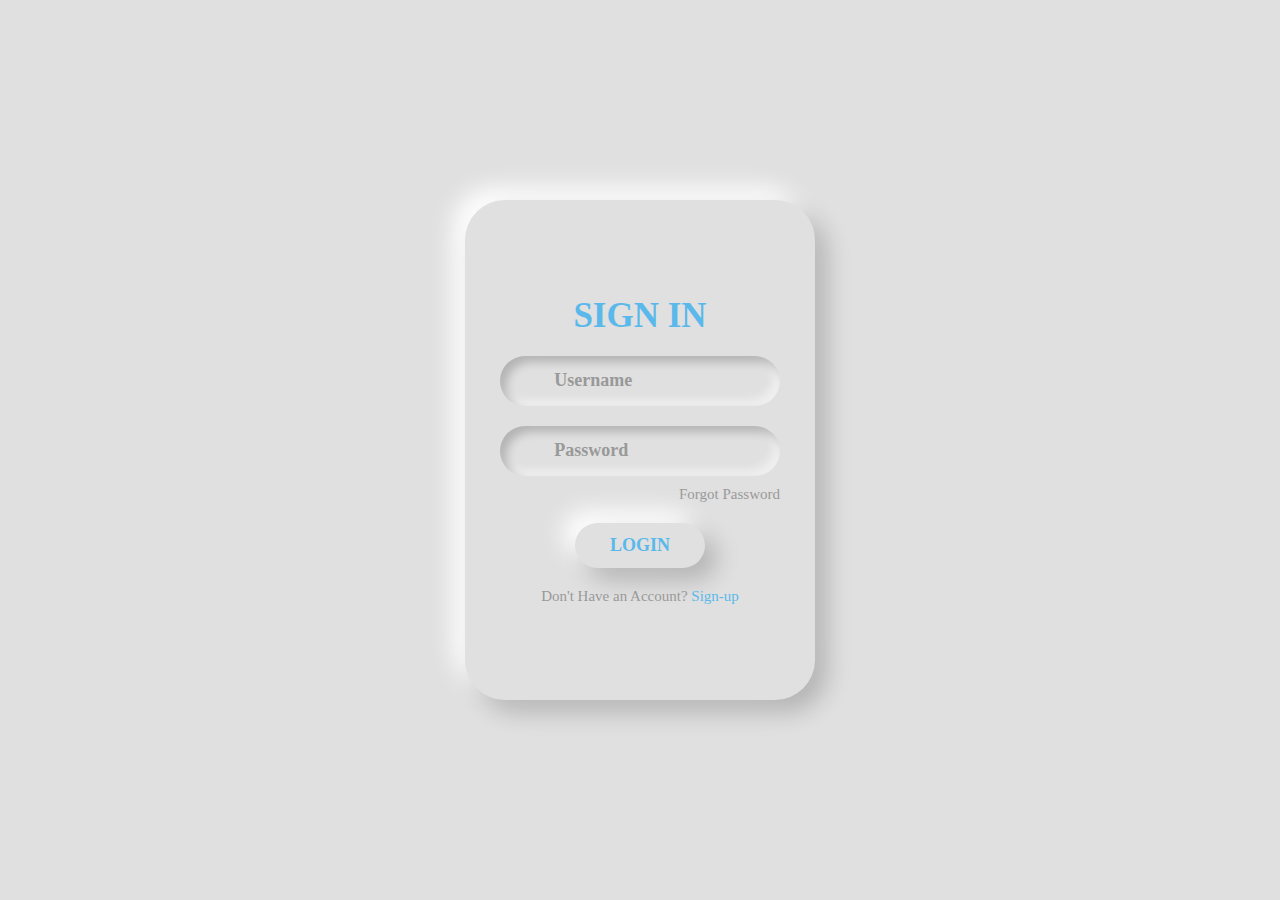
<file: index.html>
<!DOCTYPE html>
<html>
	<head>
		<meta charset="utf-8">
		<link rel="stylesheet" href="https://pro.fontawesome.com/releases/v5.10.0/css/all.css" integrity="sha384-AYmEC3Yw5cVb3ZcuHtOA93w35dYTsvhLPVnYs9eStHfGJvOvKxVfELGroGkvsg+p" crossorigin="anonymous"/>

		<link rel="stylesheet" type="text/css" href="stylesheet.css">
		<link rel="stylesheet" type="text/javascript" href="app.js">
		<title>Sign-In Sign-Up</title>
	</head>
	<body>
		<div class="container">
			<div class="signin-sign-up">
				<form class="sign-in-form">
					<h2 class="title">Sign In</h2>
					<div class="input-field">
						<i class="fas fa-user"></i>
						<input type="text" name="text" placeholder="Username">
					</div>
					<div class="input-field">
						<i class="fas fa-lock"></i>
						<input type="Password" name="" placeholder="Password">
					</div>
					<a href="#" class="fotgot-password">Forgot Password</a>
					<input type="submit" name="submit" value="Login" class="btn">
					<p>Don't Have an Account? <a href="#" class="account-text" id="sing-up-link">Sign-up</a>
					</p>
				</form>
				<form class="sign-up-form">
					<h2 class="title">Sign Up</h2>
					<div class="input-field">
						<i class="fas fa-user"></i>
						<input type="text" name="" placeholder="Username">
					</div>
					<div class="input-field">
						<i class="fas fa-envelope"></i>
						<input type="email" name="" placeholder="Email">
					</div>
					<div class="input-field">
						<i class="fas fa-lock"></i>
						<input type="Password" name="" placeholder="Password">
					</div>
					<input type="submit" name="submit" value="Sign-Up" class="btn">
					<p>Already Have an Account? <a href="#" class="account-text" id="sing-in-link">Sign-in</a>
					</p>
				</form>
			</div>
		</div>
	</body>
</html>
</file>
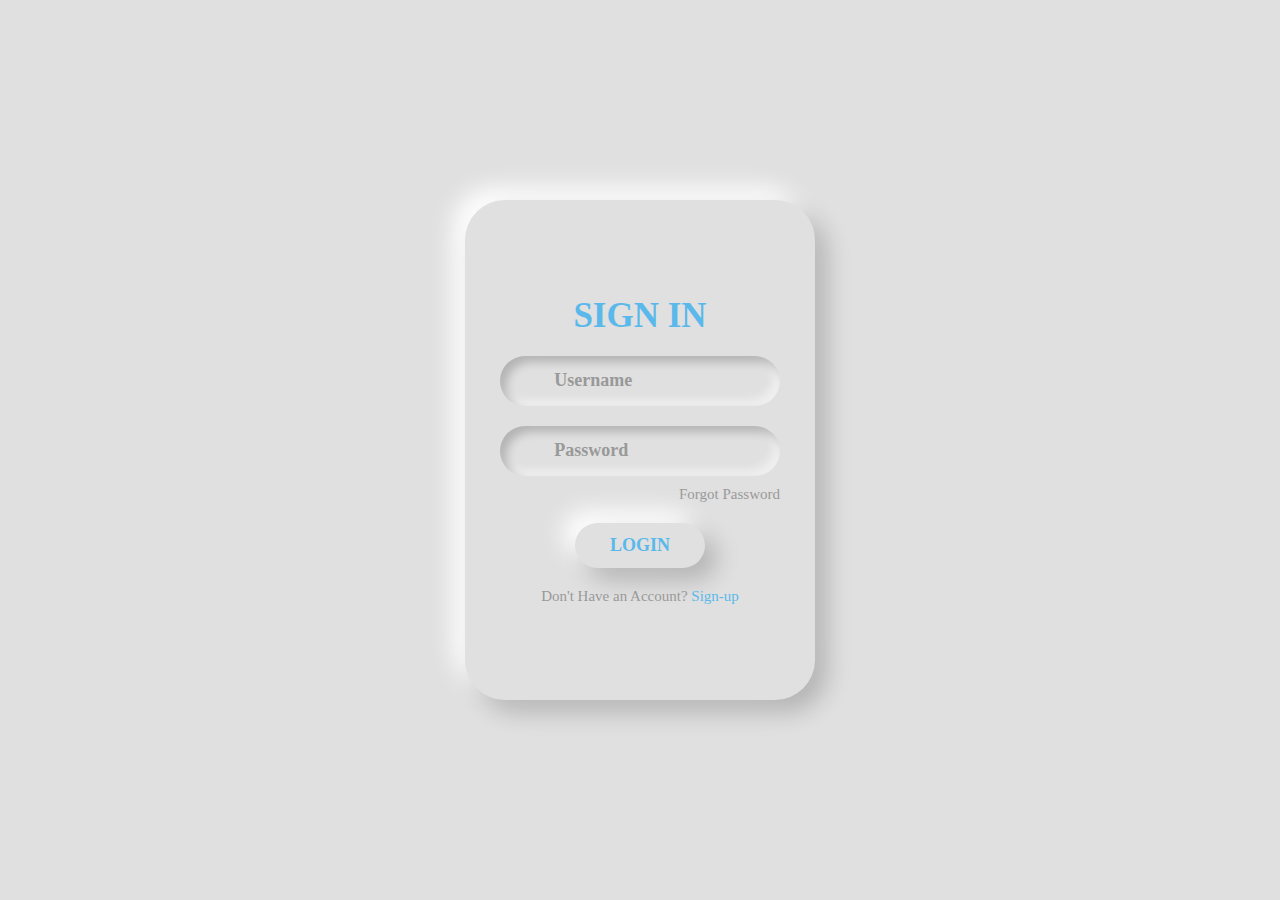
<file: html.html>
<!DOCTYPE html>
<html>
	<head>
		<meta charset="utf-8">
		<link rel="stylesheet" href="https://pro.fontawesome.com/releases/v5.10.0/css/all.css" integrity="sha384-AYmEC3Yw5cVb3ZcuHtOA93w35dYTsvhLPVnYs9eStHfGJvOvKxVfELGroGkvsg+p" crossorigin="anonymous"/>

		<link rel="stylesheet" type="text/css" href="stylesheet.css">
		<link rel="stylesheet" type="text/javascript" href="app.js">
		<title>Sign-In Sign-Up</title>
	</head>
	<body>
		<div class="container">
			<div class="signin-sign-up">
				<form class="sign-in-form">
					<h2 class="title">Sign In</h2>
					<div class="input-field">
						<i class="fas fa-user"></i>
						<input type="text" name="text" placeholder="Username">
					</div>
					<div class="input-field">
						<i class="fas fa-lock"></i>
						<input type="Password" name="" placeholder="Password">
					</div>
					<a href="#" class="fotgot-password">Forgot Password</a>
					<input type="submit" name="submit" value="Login" class="btn">
					<p>Don't Have an Account? <a href="#" class="account-text" id="sing-up-link">Sign-up</a>
					</p>
				</form>
				<form class="sign-up-form">
					<h2 class="title">Sign Up</h2>
					<div class="input-field">
						<i class="fas fa-user"></i>
						<input type="text" name="" placeholder="Username">
					</div>
					<div class="input-field">
						<i class="fas fa-envelope"></i>
						<input type="email" name="" placeholder="Email">
					</div>
					<div class="input-field">
						<i class="fas fa-lock"></i>
						<input type="Password" name="" placeholder="Password">
					</div>
					<input type="submit" name="submit" value="Sign-Up" class="btn">
					<p>Already Have an Account? <a href="#" class="account-text" id="sing-in-link">Sign-in</a>
					</p>
				</form>
			</div>
		</div>
	</body>
</html>
</file>
<file: stylesheet.css>
*{
	margin:0 ;
	padding: 0;
	box-sizing: border-box;
	font-family: poppins, san-serif;

}

body{
	display: flex;
	align-items: center;
	justify-content: center;
	min-height: 100vh;
	background: #e0e0e0;
}

a{
	text-decoration: none;
}

.container{
	width: 350px;
	height: 500px;
	background: #e0e0e0;
	border-radius: 40px;
	box-shadow: 12px 12px 24px 0 rgba(0, 0, 0, 0.2), -12px -12px 24px 0 rgba(255, 255, 255, 1);
	display: flex;
	align-items: center;
	justify-content: center;
}

.signin-sign-up{
	display: grid;
	grid-template-columns: ifr;
}

form{
	grid-column: 1 / 2;
	grid-row: 1 / 2;
	display: flex;
	align-items: center;
	justify-content: center;
	flex-direction: column;

}

form.sign-up-form{
	visibility: hidden;

}

.title{
	font-size: 35px;
	color: #5ab9ea;
	margin-bottom: 10px;
	text-transform: uppercase;
}

.input-field{
	width: 280px;
	height: 50px;
	margin: 10px 0;
	background: #e0e0e0;
	border-radius: 40px;
	display: flex;
	align-items: center;
	box-shadow: inset 6px 6px 10px 0 rgba(0, 0, 0, 0.2), inset -6px -6px 10px 0 rgba(255, 255, 255, 0.5);
}

.input-field i{
	flex: 1.2;
	text-align: center;
	font-size: 20px;
	color: #999;
}

.input-field input{
	flex: 5;
	width: 100%;
	color: #999;
	font-size: 18px;
	font-weight: 600;
	border: none;
	outline: none;
	background: none;

}

.input-field input::placeholder{
	color: #999;
}

p,
 a{
	font-size: 15px;
	color: #999;
}

.fotgot-password{
	align-self: flex-end;
}

.btn{
	width: 130px;
	height: 45px;
	background: #e0e0e0;
	outline: none;
	border: none;
	font-size: 18px;
	text-transform: uppercase;
	font-weight: 600;
	margin: 20px 0;
	color: #5ab9ea;
	cursor: pointer;
	border-radius: 40px;
	box-shadow: 12px 12px 24px 0 rgba(0, 0, 0, 0.2), -12px -12px 24px 0 rgba(255, 255, 255,1 );
}

.account-text{
	color: #5ab9ea;
}
</file>
